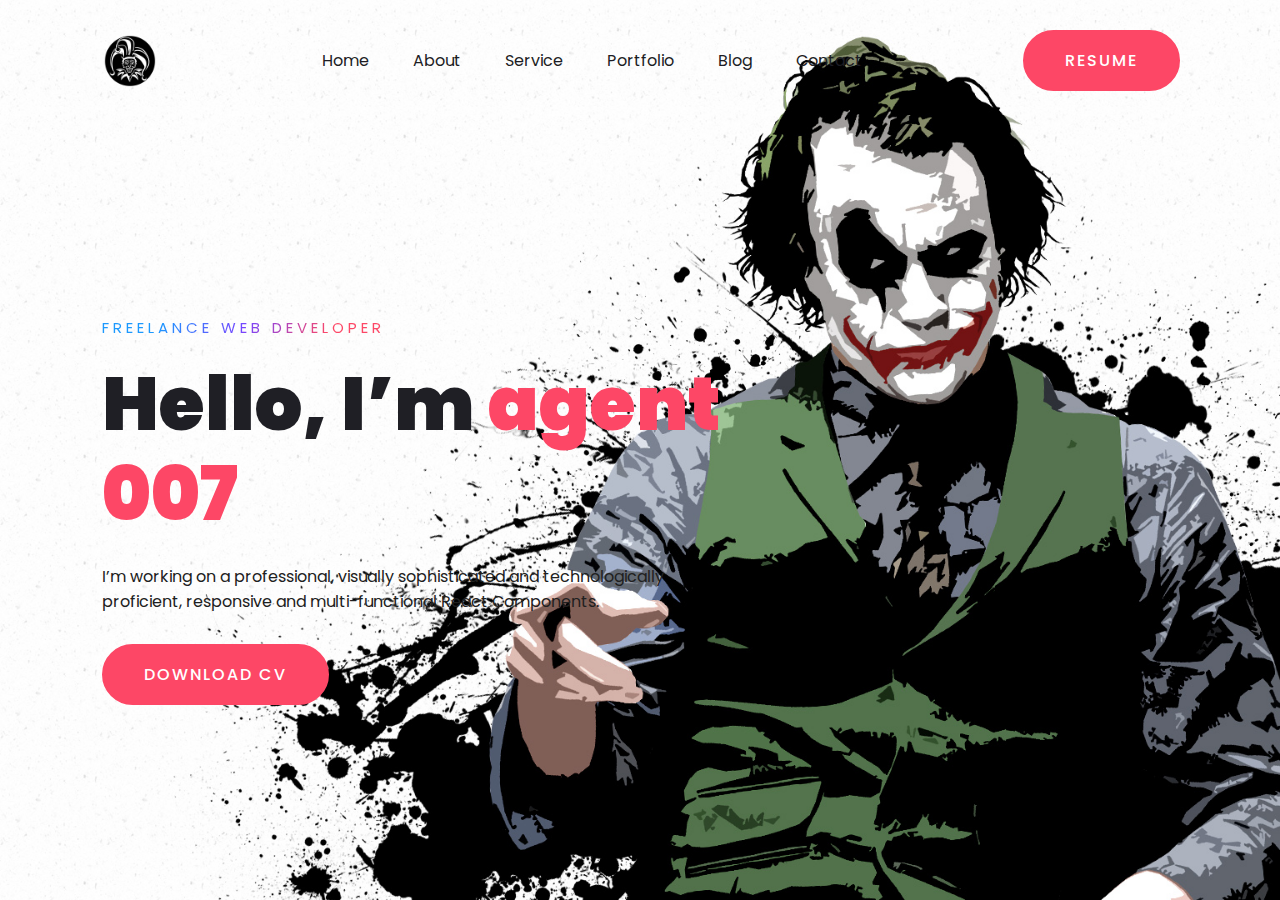
<file: index.html>
<!DOCTYPE html>
<html lang="en">
  <head>
    <meta charset="UTF-8" />
    <title>Personal Portfolio Website</title>
    <link rel="stylesheet" href="qv.css" />
  </head>
  <body>
    <div class="hero">
      <nav>
        <img src="azazzaza.png" class="logo" />
        <ul>
          <li><a href="#">Home</a></li>
          <li><a href="#">About</a></li>
          <li><a href="#">Service</a></li>
          <li><a href="#">Portfolio</a></li>
          <li><a href="#">Blog</a></li>
          <li><a href="#">Contact</a></li>
        </ul>
        <a href="#" class="btn">Resume</a>
      </nav>

      <div class="content">
        <span class="title">Freelance Web Developer</span>
        <h1>Hello, I’m <span>agent 007</span></h1>
        <p>
          I’m working on a professional, visually sophisticated and
          technologically proficient, responsive and multi-functional React
          Components.
        </p>
        <a href="#" class="btn">Download CV</a>
      </div>
    </div>
  </body>
</html>
</file>
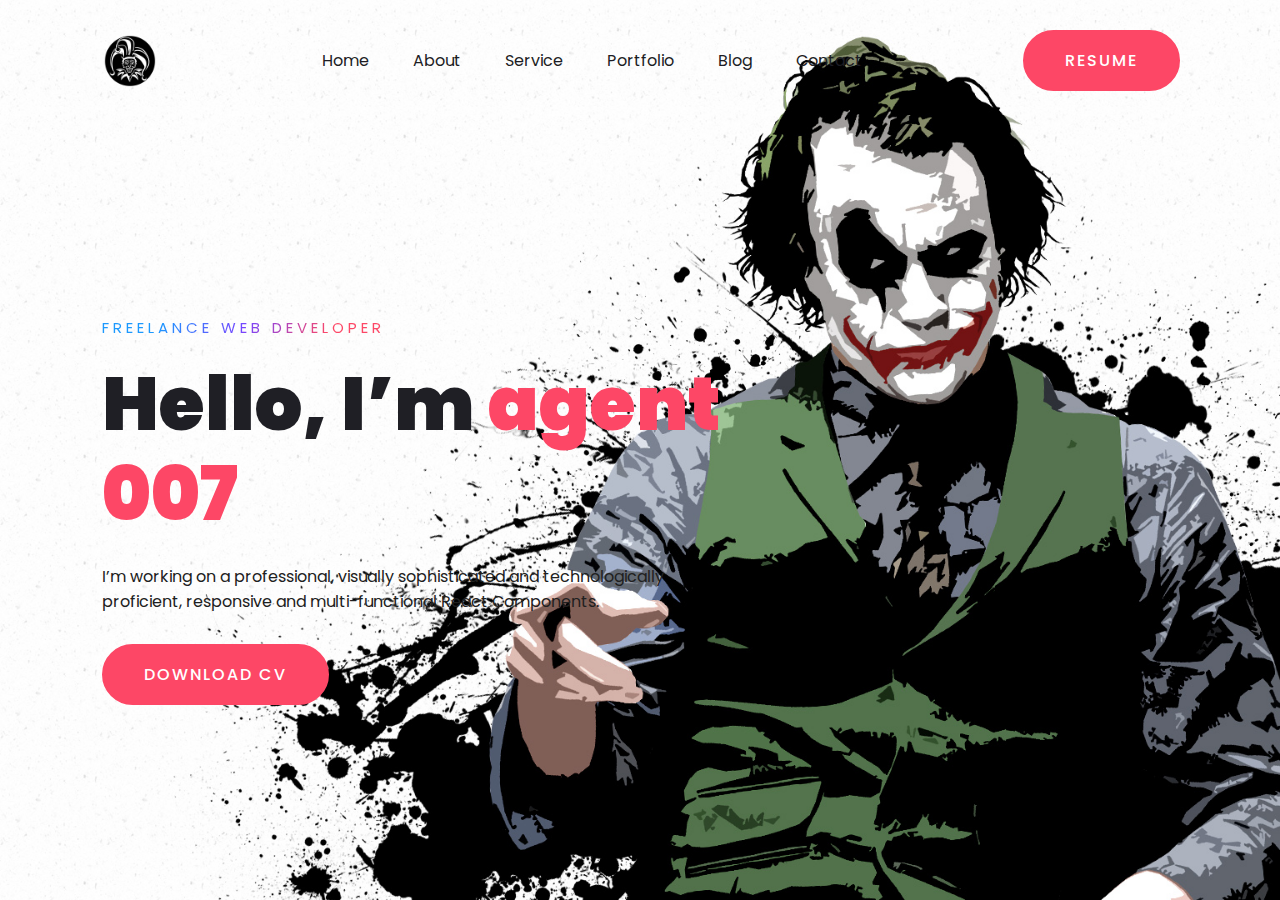
<file: fe3.html>
<!DOCTYPE html>
<html lang="en">
  <head>
    <meta charset="UTF-8" />
    <title>Personal Portfolio Website</title>
    <link rel="stylesheet" href="qv.css" />
  </head>
  <body>
    <div class="hero">
      <nav>
        <img src="azazzaza.png" class="logo" />
        <ul>
          <li><a href="#">Home</a></li>
          <li><a href="#">About</a></li>
          <li><a href="#">Service</a></li>
          <li><a href="#">Portfolio</a></li>
          <li><a href="#">Blog</a></li>
          <li><a href="#">Contact</a></li>
        </ul>
        <a href="#" class="btn">Resume</a>
      </nav>

      <div class="content">
        <span class="title">Freelance Web Developer</span>
        <h1>Hello, I’m <span>agent 007</span></h1>
        <p>
          I’m working on a professional, visually sophisticated and
          technologically proficient, responsive and multi-functional React
          Components.
        </p>
        <a href="#" class="btn">Download CV</a>
      </div>
    </div>
  </body>
</html>
</file>
<file: qv.css>
@import url("https://fonts.googleapis.com/css2?family=Poppins:wght@400;500;600;700&display=swap");

* {
  margin: 0;
  padding: 0;
  box-sizing: border-box;
  font-family: "Poppins", sans-serif;
}
a {
  text-decoration: none;
}
.hero {
  width: 100%;
  height: 100vh;
  background: url(jok.jpg );
  background-size: cover;
}
nav {
  display: flex;
  align-items: center;
  justify-content: space-between;
  padding: 30px 100px;
}
.logo {
  max-height: 60px;
}
nav ul li {
  list-style: none;
  display: inline-block;
  padding: 10px 20px;
}
nav ul li a {
  color: #1d1d24;
  position: relative;
  padding: 5px 0;
}
nav ul li a:hover {
  color: #fd4766;
}
nav ul li a:after {
  content: "";
  position: absolute;
  left: 0;
  width: 0;
  height: 3px;
  background: #fd4766;
  transition: 0.3s;
  bottom: 0;
}
nav ul li a:hover:after {
  width: 100%;
}
.btn {
  color: #fff;
  font-size: 16px;
  text-transform: uppercase;
  letter-spacing: 2px;
  padding: 16px 40px;
  border-radius: 500px;
  display: inline-block;
  font-weight: 500;
  transition: all 0.4s ease-in-out;
  background-size: 152% 100%;
  background: #fd4766;
  border: 2px solid #fd4766;
}
.btn:hover {
  background: transparent;
  border-color: #fd4766;
  color: #fd4766;
}
.content {
  position: absolute;
  top: 35%;
  left: 8%;
}
.content .title {
  color: #0a0a0a;
  font-size: 15px;
  text-transform: uppercase;
  letter-spacing: 4px;
  display: inline-block;
  margin-bottom: 20px;
  background: linear-gradient(
    120deg,
    #1c99fe 20.69%,
    #7644ff 50.19%,
    #fd4766 79.69%
  );
  -webkit-background-clip: text;
  -webkit-text-fill-color: transparent;
}
.content h1 {
  color: #1f1f25;
  font-size: 75px;
  font-weight: 900;
  line-height: 90px;
  text-transform: inherit;
  width: 70%;
}
.content h1 span {
  color: #fd4766;
}
.content p {
  width: 55%;
  color: #202020;
  margin-top: 25px;
  margin-bottom: 30px;
}
</file>
